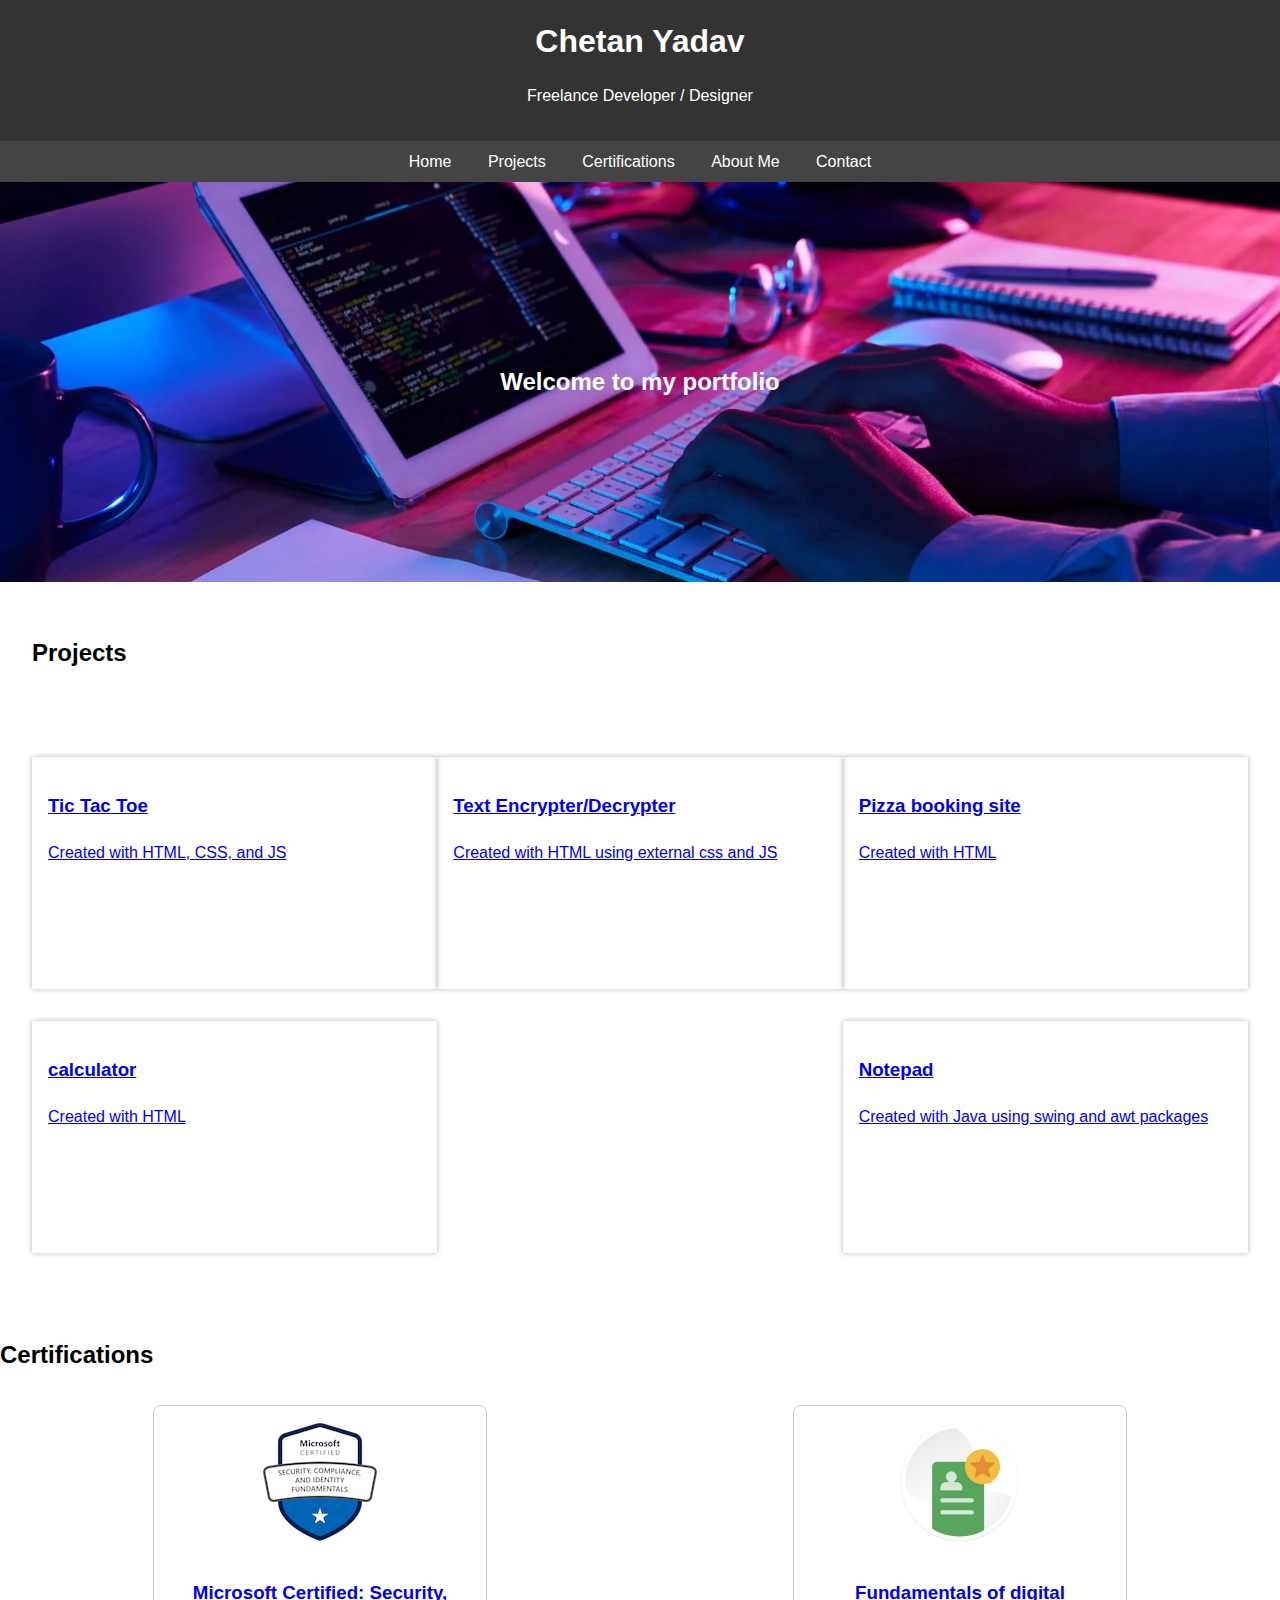
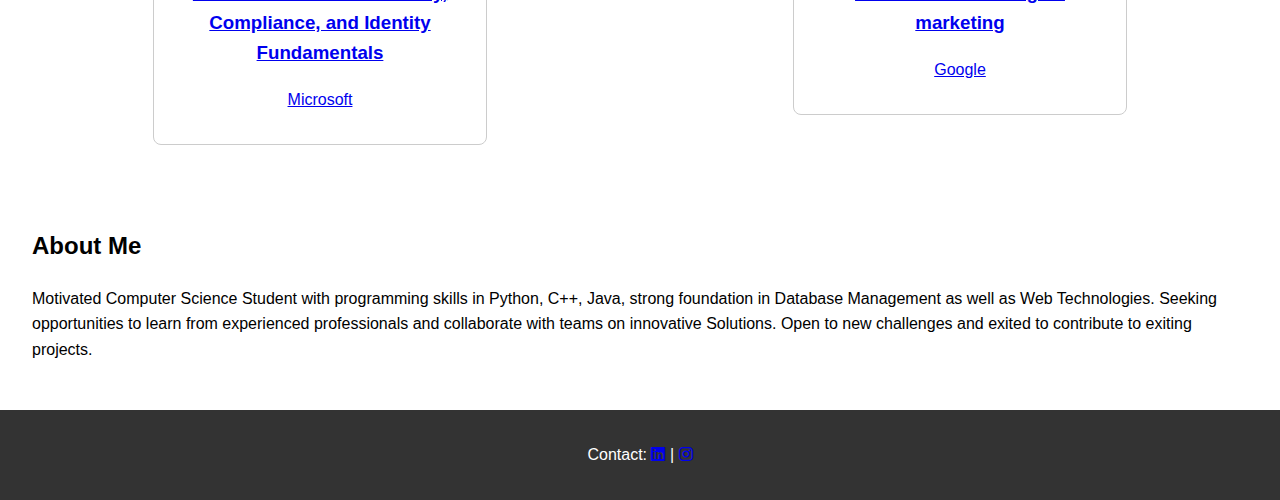
<file: index.html>
<!DOCTYPE html>
<html lang="en">
<head>
    <meta charset="UTF-8">
    <meta name="viewport" content="width=device-width, initial-scale=1.0">
    <meta name="description" content="Chetan Yadav - Motivated Computer Science Student showcasing skills, talent, and projects.
        Explore my portfolio, learn about me, and contact me here. as well as this can be my resume if you consider.">
     <meta name="keywords" content="Chetan Yadav, portfolio, Chetan Yadav Portfolio, portfolio to showcase skills,
      Computer Science Students portfolio,projects by chetan">
    <title>Chetan Yadav Portfolio</title>
    <link rel="stylesheet" href="style.css">
    <link rel="stylesheet" href="https://cdnjs.cloudflare.com/ajax/libs/font-awesome/6.0.0-beta3/css/all.min.css">
</head>
<body>
    <header>
        <h1>Chetan Yadav</h1>
        <p>Freelance Developer / Designer</p>
    </header>
    <nav>
        <a href="#">Home</a>
        <a href="#projects">Projects</a>
        <a href="#certifications">Certifications</a>
        <a href="#about">About Me</a>
        <a href="#contact">Contact</a>
    </nav>
    <div class="hero">
        <h2>Welcome to my portfolio</h2>
    </div>
    <h2 style="display: flex;
    flex-wrap: wrap;
    justify-content: space-between;
    padding: 2rem;">Projects</h2>
    <section id="projects" class="projects">
        <a href="tic tac toe .html" class="project">
            <h3>Tic Tac Toe</h3>
            <p>Created with HTML, CSS, and JS</p>
        </a>

        <a href="code encrypter.html" class="project">
            <h3>Text Encrypter/Decrypter</h3>
            <p>Created with HTML using external css and JS</p>
        </a>

        <a href="pizza order.html" class="project">
            <h3>Pizza booking site</h3>
            <p>Created with HTML</p>
        </a>

        <a href="calculator.html" class="project">
            <h3>calculator</h3>
            <p>Created with HTML</p>
        </a>

        <a href="notepad.jar" class="project" onclick="confirm('This app will only work in Environment which has jre because the file type is .jar')">
            <h3>Notepad</h3>
            <p>Created with Java using swing and awt packages</p>
        </a>

        
    </section>

    <section id="certifications" class="certifications">
        <h2>Certifications</h2>
        <div class="badges">
            <a href="https://www.credly.com/badges/e05bb84b-b944-48f2-9e71-a64aa3f2164a/public_url"><div class="badge-card">
                <img src="microsoft-certified-security-compliance-and-identity-fundamentals (1).png" alt=" Microsoft Certification Badge ">
                <h3>Microsoft Certified: Security, Compliance, and Identity Fundamentals</h3>
                <p>Microsoft</p>
            </div></a>
            <a href="https://skillshop.exceedlms.com/student/award/YqsKj1L8WzjGuWU5q2DNJJzG"><div class="badge-card">
                <img src="screenshot-2023-03-28-4-50-04-pm.png" alt=" Google Certification Badge ">
                <h3>Fundamentals of digital marketing</h3>
                <p>Google</p>
            </div></a>
    </section>

    <section id="about" class="about-me">
        <h2>About Me</h2>
        <p>Motivated Computer Science Student with programming skills in
             Python, C++, Java, strong foundation in Database Management as well as Web Technologies. Seeking opportunities to learn from
             experienced professionals and collaborate with teams on
             innovative Solutions. Open to new challenges and exited to
             contribute to exiting projects.</p>
    </section>
    <footer>
        <p>Contact: <a href="https://www.linkedin.com/in/chetan-yadav-264648250"><i class="fab fa-linkedin"></i></a> | <a href="https://instagram.com/yadav_chetan_2005?utm_source=qr&igshid=MzNlNGNkZWQ4Mg%3D%3D"><i class="fab fa-instagram"></i></a></p>
    </footer>
</body>
</html>
</file>
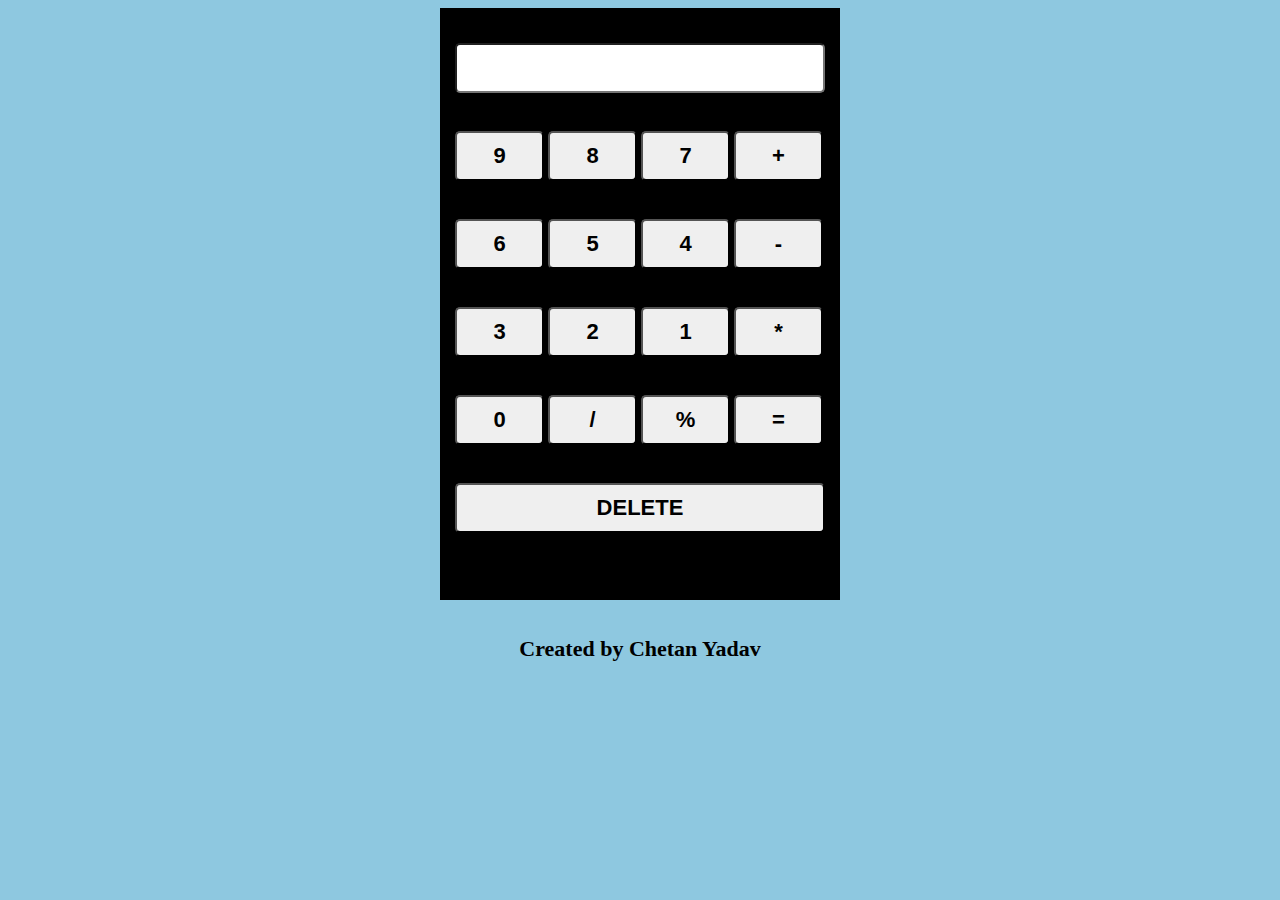
<file: calculator.html>
<html>
<head>
<title>calculator</title>
<style>
body{
 background: rgb(142, 200, 224);
}
*{
   box-sizing:border-box;
   -webkit-box-sizing:border-box;
   -moz-box-sizing:border-box;
}
.wrap{
   width:400px;
   margin:auto;
   height:auto;
   background:black;
   padding:15px;
   
}

input[type=text]{
   width:100%;
   padding:10px;
   font-size:22px;
   font-weight:bold;
   margin-top:20px;
   border-radius:5px;
}
input[type=button]{
   width:89px;
   padding:10px;
   font-size:22px;
   font-weight:bold;
   margin-top:20px;
   border-radius:5px;
}
#del{
    width:100%;
}
</style>
</head>
<div class="wrap">
<form name="cal">
<input type ="text" name = "display">
<br><br>

    <input type ="button" value ="9" onclick = "cal.display.value+='9'">
    <input type ="button" value ="8" onclick = "cal.display.value+='8'">
    <input type ="button" value ="7" onclick = "cal.display.value+='7'">
    <input type ="button" value ="+" onclick = "cal.display.value+='+'">
    <br><br>
    <input type ="button" value ="6" onclick = "cal.display.value+='6'">
    <input type ="button" value ="5" onclick = "cal.display.value+='5'">
    <input type ="button" value ="4" onclick = "cal.display.value+='4'">
    <input type ="button" value ="-" onclick = "cal.display.value+='-'">
    <br><br>
    <input type ="button" value ="3" onclick = "cal.display.value+='3'">
    <input type ="button" value ="2" onclick = "cal.display.value+='2'">
    <input type ="button" value ="1" onclick = "cal.display.value+='1'">
    <input type ="button" value ="*" onclick = "cal.display.value+='*'">
    <br><br>
    <input type ="button" value ="0" onclick = "cal.display.value+='0'">
    <input type ="button" value ="/" onclick = "cal.display.value+='/'">
    <input type ="button" value ="%" onclick = "cal.display.value+='%'">
    <input type ="button" value ="=" onclick = "cal.display.value =eval(cal.display.value)">
    <br><br>
    <input type ="button" value ="DELETE" onclick = "cal.display.value= ''" id ="del">
</form><br><br>
</div><br><br>

<center><b style="font-size: 22px;">Created by Chetan Yadav</b></center>
</html>
</file>
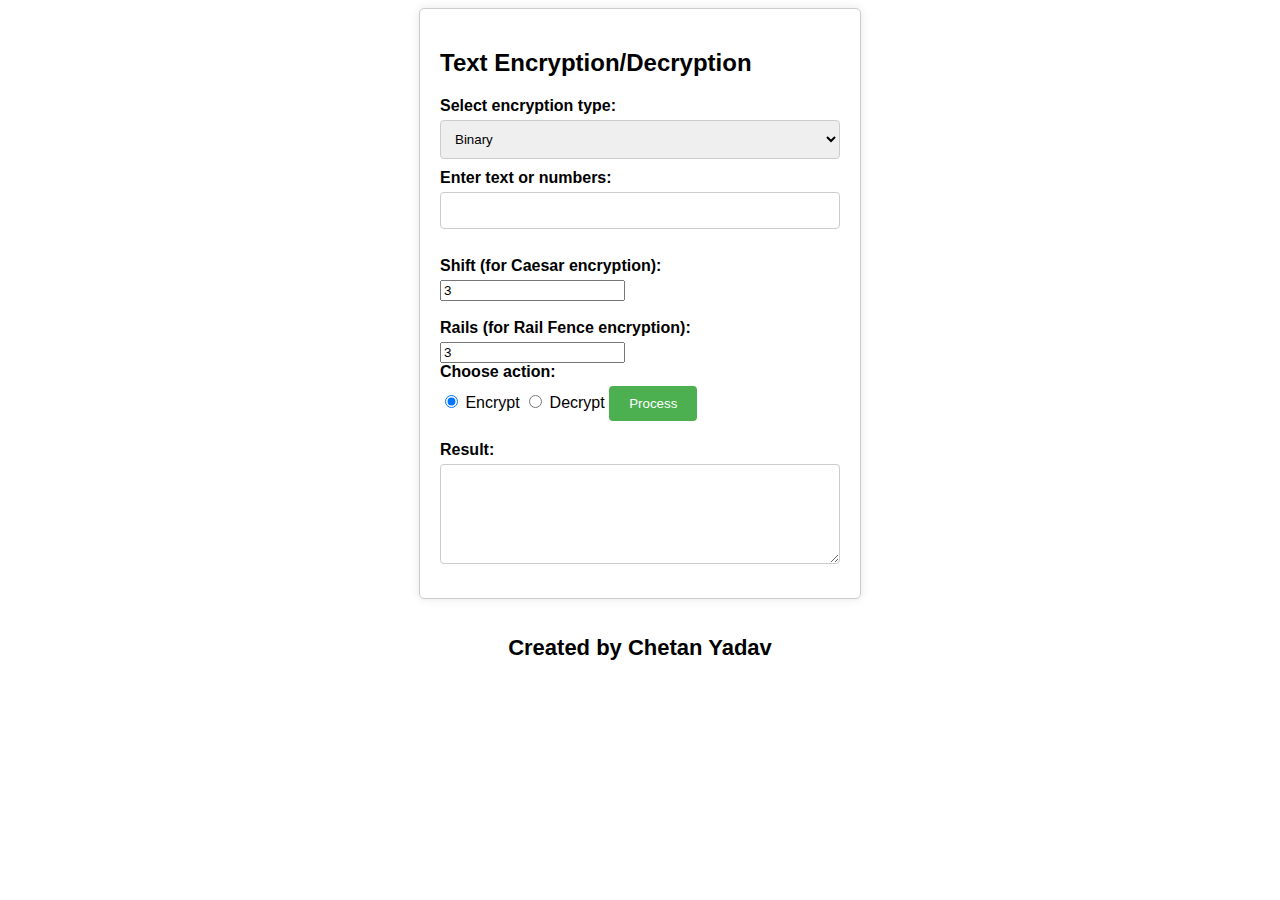
<file: code encrypter.html>
<!DOCTYPE html>
<html>

<head>
  <title>Text Encryption/Decryption</title>
  <meta name="viewport" content= 
        "width=device-width, initial-scale=1.0"> 
        <!-- CSS file Included -->
    <link rel="stylesheet" 
    type="text/css" href="encrypter.css"> 
    <!-- JavaScript file included -->
    <script src="encrypter.js"></script>
</head>

<body>
  <div class="container">
    <h2>Text Encryption/Decryption</h2>
    <label for="encryptionType">Select encryption type:</label>
    <select id="encryptionType">
      <option value="binary">Binary</option>
      <option value="ascii">ASCII</option>
      <option value="utf8">UTF-8</option>
      <option value="caesar">Caesar</option>
      <option value="atbash">Atbash</option>
      <option value="railFence">Rail Fence</option>
    </select>

    <label for="inputText">Enter text or numbers:</label>
    <input type="text" id="inputText"><br><br>

    <label for="shift">Shift (for Caesar encryption):</label>
    <input type="number" id="shift" value="3"><br><br>

    <label for="rails">Rails (for Rail Fence encryption):</label>
    <input type="number" id="rails" value="3">

    <label>Choose action:</label>
    <input type="radio" name="action" value="encrypt" checked> Encrypt
    <input type="radio" name="action" value="decrypt"> Decrypt

    <button onclick="encryptDecrypt()">Process</button>

    <div class="result">
      <label>Result:</label>
      <textarea id="outputText" readonly></textarea>
    </div>
  </div><br><br>
  <center><b style="font-size: 22px;">Created by Chetan Yadav</b></center>

</body>

</html>
</file>
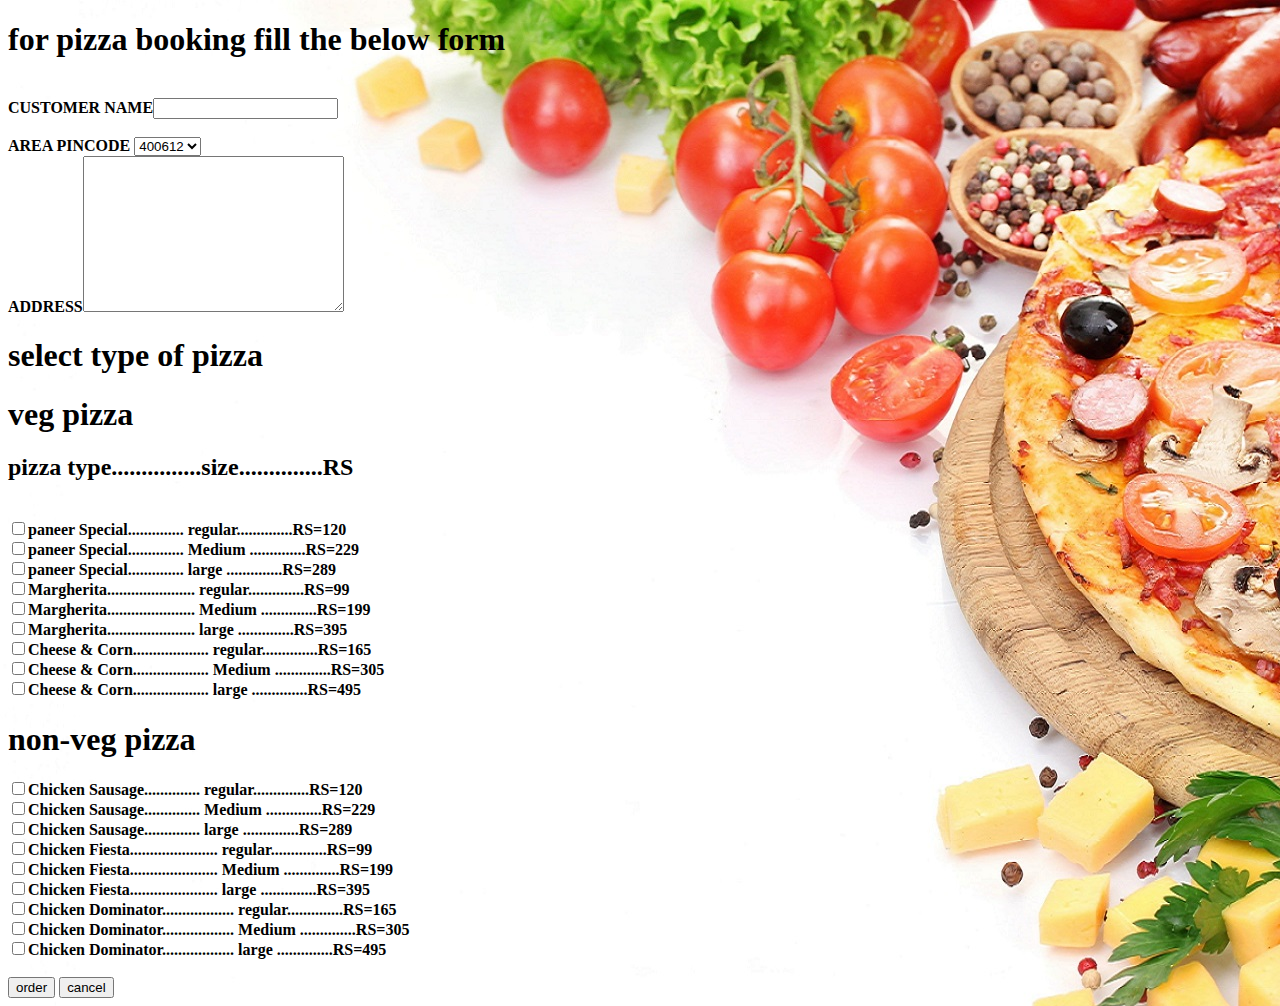
<file: pizza order.html>
<!DOCTYPE html>
<html>
<head>
<title>webpage</title>
</head>
<body background="pizzaaa.jpg">
<h1>for pizza booking fill the below form</h1><br>
<form>
<b>CUSTOMER NAME</b><input type="text" name="coustomer name"><br><br>
<form>
<b> AREA PINCODE</b>
<select>
<option>400612</option>
<option>400027</option>
<option>400042</option>
<option>400701</option>
<option>123456</option>
</select><br>
<b>ADDRESS</b><textarea rows="10" cols="30"enter address here></textarea><br>
<h1>select type of pizza</h1>
<h1>veg pizza</h1>
<h2>pizza type...............size..............RS</h2><br>
<input type="checkbox" id="pizza1" name="pizza" value=Paneer Special"><b>paneer Special.............. regular..............RS=120</b><br>
<input type="checkbox" id="pizza1" name="pizza" value=Paneer Special"><b>paneer Special.............. Medium ..............RS=229</b><br>
<input type="checkbox" id="pizza1" name="pizza" value=Paneer Special"><b>paneer Special.............. large  ..............RS=289</b><br>
<input type="checkbox" id="pizza2" name="pizza" value=Margherita"><b>Margherita...................... regular..............RS=99</b><br>
<input type="checkbox" id="pizza2" name="pizza" value=Margherita"><b>Margherita...................... Medium ..............RS=199</b><br>
<input type="checkbox" id="pizza2" name="pizza" value=Margherita"><b>Margherita...................... large  ..............RS=395</b><br>
<input type="checkbox" id="pizza3" name="pizza" value=Cheese & Corn"><b>Cheese & Corn................... regular..............RS=165</b><br>
<input type="checkbox" id="pizza3" name="pizza" value=Cheese & Corn"><b>Cheese & Corn................... Medium ..............RS=305</b><br>
<input type="checkbox" id="pizza3" name="pizza" value=Cheese & Corn"><b>Cheese & Corn................... large  ..............RS=495</b><br>
<h1>non-veg pizza</h1>
<input type="checkbox" id="pizza4" name="pizza" value=Chicken Sausage"><b>Chicken Sausage.............. regular..............RS=120</b><br>
<input type="checkbox" id="pizza4" name="pizza" value=Chicken Sausage"><b>Chicken Sausage.............. Medium ..............RS=229</b><br>
<input type="checkbox" id="pizza4" name="pizza" value=Chicken Sausage"><b>Chicken Sausage.............. large  ..............RS=289</b><br>
<input type="checkbox" id="pizza5" name="pizza" value=Chicken Fiesta"><b>Chicken Fiesta...................... regular..............RS=99</b><br>
<input type="checkbox" id="pizza5" name="pizza" value=Chicken Fiesta"><b>Chicken Fiesta...................... Medium ..............RS=199</b><br>
<input type="checkbox" id="pizza5" name="pizza" value=Chicken Fiesta"><b>Chicken Fiesta...................... large  ..............RS=395</b><br>
<input type="checkbox" id="pizza6" name="pizza" value=Chicken Dominator"><b>Chicken Dominator.................. regular..............RS=165</b><br>
<input type="checkbox" id="pizza6" name="pizza" value=Chicken Dominator"><b>Chicken Dominator.................. Medium ..............RS=305</b><br>
<input type="checkbox" id="pizza6" name="pizza" value=Chicken Dominator"><b>Chicken Dominator.................. large  ..............RS=495</b><br><br>
<button type="order" value="order">order</button>
<button type="cancel" value="cancel">cancel</button>
</form>
</body>
</html>
</file>
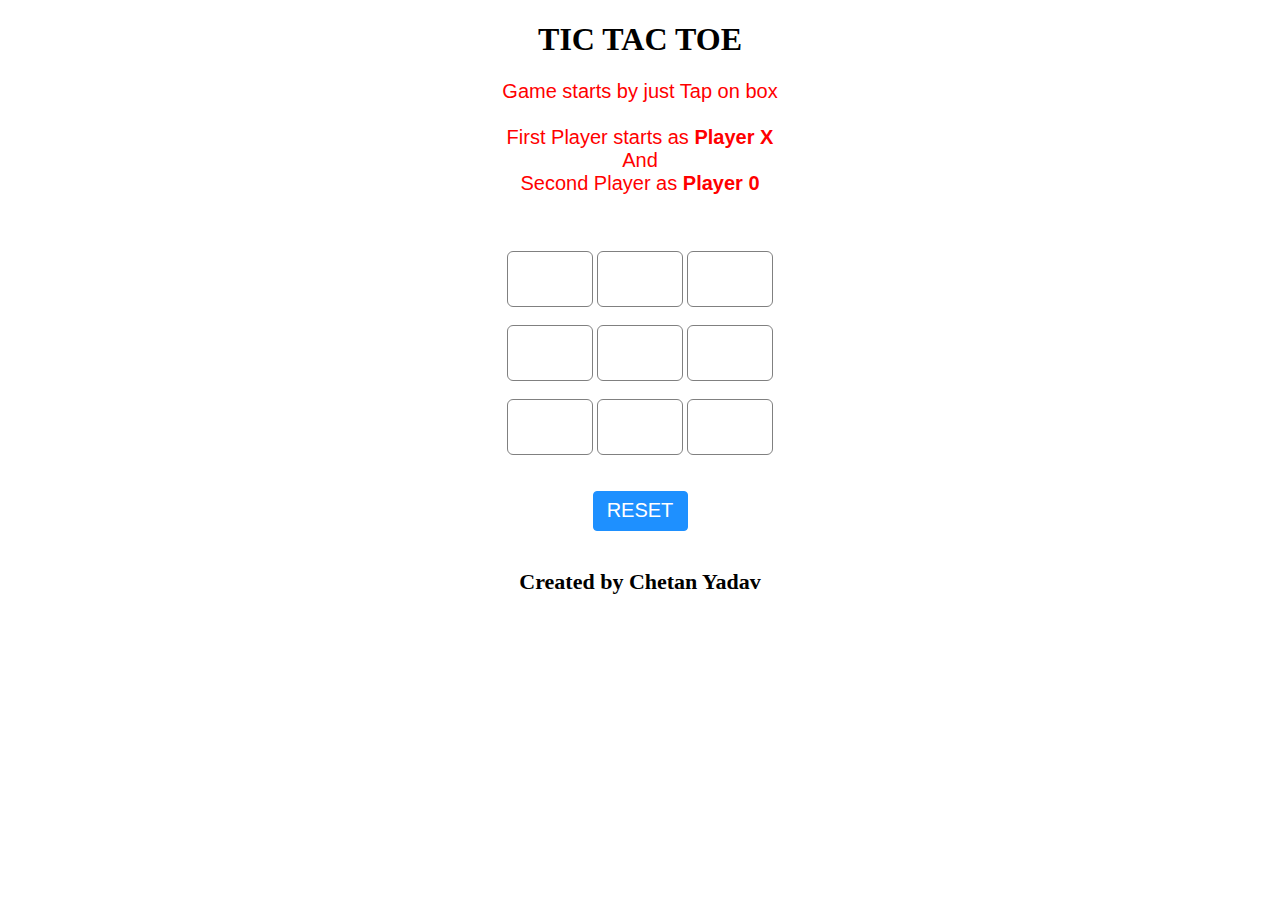
<file: tic tac toe .html>
<!DOCTYPE html> 
  
<head> 
    <meta name="viewport" content= 
        "width=device-width, initial-scale=1.0"> 
  
    <!-- CSS file Included -->
    <link rel="stylesheet" 
        type="text/css" href="tic.css"> 
  
    <!-- JavaScript file included -->
    <script src="tic.js"></script> 
</head> 
  
<body> 
    <div id="main"> 
        <h1>TIC TAC TOE</h1> 
  
        <!-- Game Instructions -->
        <p id="ins">Game starts by just Tap on  
            box<br><br>First Player starts as  
            <b>Player X</b><br>And<br>Second  
            Player as <b>Player 0</b> 
        </p> 
  
        <br><br> 
        <!-- 3*3 grid of Boxes -->
        <input type="text" id="b1" onclick= 
            "myfunc_3(); myfunc();" readonly> 
  
        <input type="text" id="b2" onclick= 
            "myfunc_4(); myfunc();" readonly> 
  
        <input type="text" id="b3" onclick= 
            "myfunc_5(); myfunc();" readonly> 
        <br><br> 
  
        <input type="text" id="b4" onclick= 
            "myfunc_6(); myfunc();" readonly> 
              
        <input type="text" id="b5" onclick= 
            "myfunc_7(); myfunc();" readonly> 
  
        <input type="text" id="b6" onclick= 
            "myfunc_8(); myfunc();" readonly> 
        <br><br> 
  
        <input type="text" id="b7" onclick= 
            "myfunc_9(); myfunc();" readonly> 
  
        <input type="text" id="b8" onclick= 
            "myfunc_10();myfunc();" readonly> 
  
        <input type="text" id="b9" onclick= 
            "myfunc_11();myfunc();" readonly> 
  
        <!-- Grid end here  -->
        <br><br><br> 
        <!-- Button to reset game -->
        <button id="but" onclick="myfunc_2()"> 
            RESET 
        </button> 
  
        <br><br> 
        <!-- Space to show player turn -->
        <p id="print"></p> 
  
    </div>
    <center><b style="font-size: 22px;">Created by Chetan Yadav</b></center> 
</body> 
  
</html>
</file>
<file: style.css>
/* General styles */
body {
    font-family: Arial, sans-serif;
    line-height: 1.6;
    margin: 0;
    padding: 0;
}

header {
    background-color: #333;
    color: #fff;
    padding: 1rem;
    text-align: center;
}

h1 {
    margin: 0;
}

nav {
    background-color: #444;
    text-align: center;
    padding: 0.5rem;
}

nav a {
    color: #fff;
    text-decoration: none;
    margin: 0 1rem;
}

.hero {
    background-image: url('full.jpg');
    background-size: cover;
    background-position: center;
    height: 400px;
    display: flex;
    justify-content: center;
    align-items: center;
    color: #fff;
    text-align: center;
}

.about-me {
    padding: 2rem;
}

.projects {
    display: flex;
    flex-wrap: wrap;
    justify-content: space-between;
    padding: 2rem;
}

.project {
    width: calc(100% - 2rem); /* Full width with 1rem margin on both sides */
    max-width: 400px; /* Limit the maximum width of the project card */
    height: 200px;
    margin-bottom: 2rem;
    box-shadow: 0 0 5px rgba(0, 0, 0, 0.3);
    padding: 1rem;
}
.badges {
    display: flex;
    flex-wrap: wrap;
    justify-content: space-around;
    margin: 20px 0;
}

.badge-card {
    width: 300px;
    border: 1px solid #ccc;
    border-radius: 8px;
    padding: 16px;
    margin: 10px;
    text-align: center;
}

.badge-card img {
    max-width: 100%;
    height: auto;
    margin-bottom: 10px;
}
footer {
    background-color: #333;
    color: #fff;
    text-align: center;
    padding: 1rem;
}

/* Responsive styles */
@media screen and (min-width: 768px) {
    .project {
        width: calc(50% - 2rem); /* 50% width with 1rem margin on both sides */
    }
}

@media screen and (min-width: 1024px) {
    .project {
        width: calc(33.3333% - 2rem); /* 33.33% width with 1rem margin on both sides */
    }
}
</file>
<file: encrypter.css>
body {
    font-family: Arial, sans-serif;
  }

  .container {
    max-width: 400px;
    margin: 0 auto;
    padding: 20px;
    border: 1px solid #ccc;
    border-radius: 5px;
    box-shadow: 0 0 10px rgba(0, 0, 0, 0.1);
  }

  label {
    display: block;
    font-weight: bold;
    margin-bottom: 5px;
  }

  input[type="text"],
  select {
    width: 100%;
    padding: 10px;
    margin-bottom: 10px;
    border: 1px solid #ccc;
    border-radius: 4px;
    box-sizing: border-box;
  }

  textarea {
    width: 100%;
    height: 100px;
    padding: 10px;
    margin-bottom: 10px;
    border: 1px solid #ccc;
    border-radius: 4px;
    box-sizing: border-box;
  }

  button {
    background-color: #4CAF50;
    color: white;
    padding: 10px 20px;
    border: none;
    border-radius: 4px;
    cursor: pointer;
  }

  button:hover {
    background-color: #45a049;
  }

  .result {
    margin-top: 20px;
    font-weight: bold;
  }
</file>
<file: tic.css>
<style> 
    /* CSS Code */
    /* Heading */
    h1 { 
        color: orangered; 
        font-size: 92px; 
    } 
  
    /* 3*3 Grid */
    #b1, #b2, #b3, #b4, #b5,  
    #b6, #b7, #b8, #b9 { 
        width: 80px; 
        height: 52px; 
        margin: auto; 
        border: 1px solid gray; 
        border-radius: 6px; 
        font-size: 30px; 
        text-align: center; 
    } 
  
    /* Reset Button */
    #but { 
        box-sizing: border-box; 
        width: 95px; 
        height: 40px; 
        border: 1px solid dodgerblue; 
        margin: auto; 
        border-radius: 4px; 
        font-family: Verdana,  
            Geneva, Tahoma, sans-serif; 
  
        background-color: dodgerblue; 
        color: white; 
        font-size: 20px; 
        cursor: pointer; 
    } 
  
    /* Player turn space */
    #print { 
        font-family: Verdana,  
            Geneva, Tahoma, sans-serif; 
  
        color: black; 
        font-size: 20px; 
    } 
  
    /* Main Contianer */
    #main { 
        text-align: center; 
    } 
  
    /* Game Instruction Text */
    #ins { 
        font-family: Verdana,  
            Geneva, Tahoma, sans-serif; 
              
        color: red; 
        font-size: 20px; 
    } 
</style>
</file>
